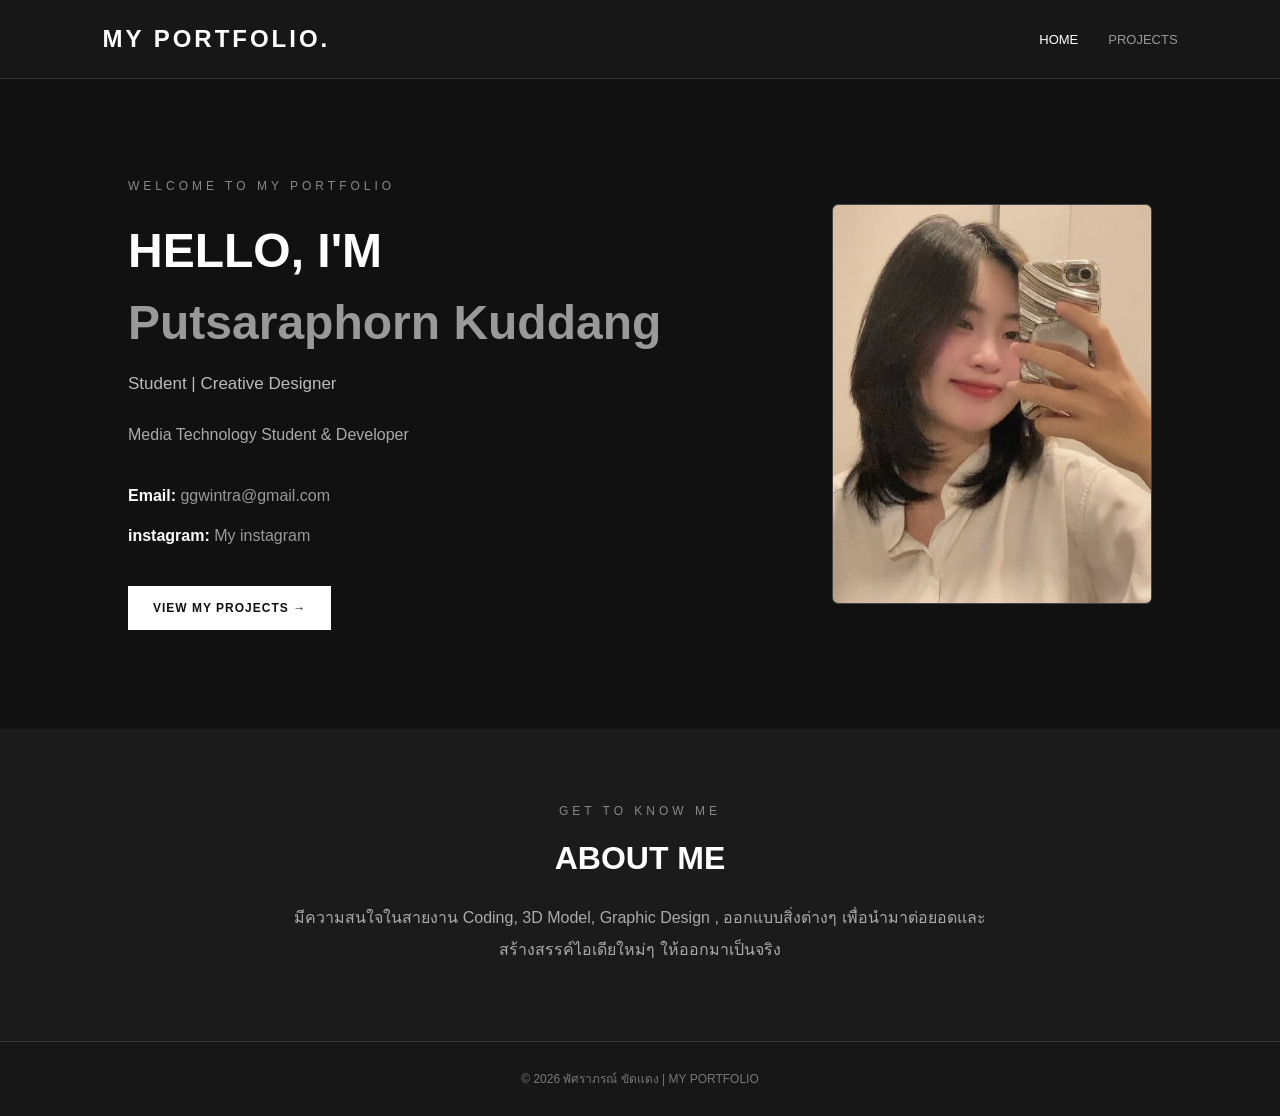
<file: index.html>
<!DOCTYPE html>
<html lang="th">
<head>
    <meta charset="UTF-8">
    <meta name="viewport" content="width=device-width, initial-scale=1.0">
    <title>Portfolio | พัศราภรณ์ ขัดแดง</title>
    <link rel="stylesheet" href="style.css">
</head>
<body>

    <!-- Navigation -->
    <nav class="navbar">
        <a href="index.html" class="logo">MY PORTFOLIO.</a>

        <div class="nav-links">
            <a href="index.html" class="active">HOME</a>
            <a href="project.html">PROJECTS</a>
        </div>
    </nav>

    <!-- Profile Section -->
    <section class="hero">

        <div class="hero-text">
            <p class="subtitle">WELCOME TO MY PORTFOLIO</p>

            <h1>HELLO, I'M<br>
                <span>Putsaraphorn Kuddang</span>
            </h1>

            <h3>Student | Creative Designer</h3>

            <p class="description">
                Media Technology
                Student & Developer
            </p>

            <div class="contact">
                <p>
                    <strong>Email:</strong>
                    <a href="mailto:ggwintra@gmail.com">
                        ggwintra@gmail.com
                    </a>
                </p>

                <p>
                    <strong>instagram:</strong>
                    <a href="https://www.instagram.com/q.iqxil/"
                       target="_blank">
                        My instagram
                    </a>
                </p>
            </div>

            <a href="project.html" class="btn">
                VIEW MY PROJECTS →
            </a>
        </div>

        <div class="hero-image">
            <img src="GAIL.jpg" alt="Profile">
        </div>

    </section>

    <!-- About Section -->
    <section class="about">
        <p class="subtitle">GET TO KNOW ME</p>
        <h2>ABOUT ME</h2>

        <p>
            มีความสนใจในสายงาน Coding, 3D Model, Graphic Design , ออกแบบสิ่งต่างๆ
            เพื่อนำมาต่อยอดและสร้างสรรค์ไอเดียใหม่ๆ ให้ออกมาเป็นจริง
        </p>

    </section>

    <!-- Footer -->
    <footer>
        <p>© 2026 พัศราภรณ์ ขัดแดง | MY PORTFOLIO</p>
    </footer>

</body>
</html>
</file>
<file: style.css>
/* GENERAL */
* {
    margin: 0;
    padding: 0;
    box-sizing: border-box;
}

body {
    background-color: #111111;
    color: #ffffff;
    font-family: Arial, sans-serif;
}

/* NAVIGATION */
.navbar {
    display: flex;
    justify-content: space-between;
    align-items: center;
    padding: 25px 8%;
    background-color: #171717;
    border-bottom: 1px solid #333333;
}

.logo {
    color: #ffffff;
    font-size: 24px;
    font-weight: bold;
    letter-spacing: 3px;
    text-decoration: none;
}

.nav-links {
    display: flex;
    gap: 30px;
}

.nav-links a {
    color: #999999;
    text-decoration: none;
    font-size: 13px;
    transition: 0.3s;
}

.nav-links a:hover,
.nav-links a.active {
    color: #ffffff;
}

/* HOME HERO */
.hero {
    min-height: 650px;
    padding: 80px 10%;
    display: flex;
    justify-content: space-between;
    align-items: center;
    gap: 50px;
}

.hero-text {
    max-width: 600px;
}

.subtitle {
    color: #888888;
    font-size: 12px;
    letter-spacing: 4px;
    margin-bottom: 22px;
}

.hero h1 {
    font-size: 48px;
    line-height: 1.5;
    margin-bottom: 15px;
}

.hero h1 span {
    color: #999999;
}

.hero h3 {
    color: #bbbbbb;
    font-size: 17px;
    font-weight: normal;
    margin-bottom: 25px;
}

.description {
    color: #aaaaaa;
    line-height: 2;
    margin-bottom: 25px;
}

.contact {
    margin-bottom: 30px;
    line-height: 2.5;
}

.contact span {
    display: inline-block;
    width: 90px;
    color: #ffffff;
    font-weight: bold;
}

.contact a {
    color: #999999;
    text-decoration: none;
}

.contact a:hover {
    color: #ffffff;
}

/* PROFILE IMAGE */
.hero-image {
    width: 320px;
    height: 400px;
    flex-shrink: 0;
}

.hero-image img {
    width: 100%;
    height: 100%;
    object-fit: cover;
    border: 1px solid #444444;
    border-radius: 6px;
}

/* BUTTON */
.btn {
    display: inline-block;
    padding: 15px 25px;
    background-color: #ffffff;
    color: #111111;
    text-decoration: none;
    font-size: 12px;
    font-weight: bold;
    letter-spacing: 1px;
    transition: 0.3s;
}

.btn:hover {
    background-color: #888888;
    color: #ffffff;
}

/* ABOUT SECTION */
.about {
    background-color: #1b1b1b;
    padding: 75px 10%;
    text-align: center;
}

.about h2 {
    font-size: 32px;
    margin-bottom: 25px;
}

.about p:last-child {
    max-width: 750px;
    margin: auto;
    color: #aaaaaa;
    line-height: 2;
}

/* PROJECT HEADER */
.project-header {
    text-align: center;
    padding: 75px 20px 50px;
}

.project-header h1 {
    font-size: 45px;
    margin-bottom: 18px;
}

.project-header h1 span {
    color: #999999;
}

.project-header > p:last-child {
    color: #aaaaaa;
    line-height: 1.8;
}

/* PROJECT GRID */
.project-container {
    display: grid;
    grid-template-columns: repeat(6, 1fr);
    gap: 28px;
    padding: 30px 8% 80px;
}

/* จัด 3 ใบในแถวแรก */
.project-card:nth-child(1),
.project-card:nth-child(2),
.project-card:nth-child(3) {
    grid-column: span 2;
}

/* จัด 2 ใบในแถวที่สองให้อยู่ตรงกลาง */
.project-card:nth-child(4) {
    grid-column: 2 / span 2;
}

.project-card:nth-child(5) {
    grid-column: 4 / span 2;
}

.project-card {
    background-color: #1d1d1d;
    border: 1px solid #333333;
    border-radius: 6px;
    overflow: hidden;
    transition: 0.3s;
}

.project-card:hover {
    transform: translateY(-6px);
    border-color: #888888;
}

.project-card img {
    width: 100%;
    height: 220px;
    object-fit: cover;
    display: block;
}

.project-info {
    padding: 23px;
}

.project-number {
    color: #888888;
    font-size: 11px;
    letter-spacing: 2px;
    margin-bottom: 13px;
}

.project-info h2 {
    font-size: 19px;
    margin-bottom: 12px;
}

.project-info > p:not(.project-number) {
    color: #aaaaaa;
    font-size: 13px;
    line-height: 1.8;
}

/* PROJECT BUTTON */
.project-btn {
    display: inline-block;
    margin-top: 20px;
    padding: 11px 18px;
    border: 1px solid #777777;
    color: #ffffff;
    font-size: 11px;
    letter-spacing: 1px;
    text-decoration: none;
    transition: 0.3s;
}

.project-btn:hover {
    background-color: #ffffff;
    color: #111111;
}

/* BACK HOME */
.back-home {
    text-align: center;
    padding: 10px 20px 80px;
}

/* FOOTER */
footer {
    background-color: #171717;
    border-top: 1px solid #333333;
    text-align: center;
    padding: 25px;
    color: #777777;
    font-size: 12px;
    line-height: 2;
}

/* TABLET */
@media screen and (max-width: 900px) {
    .hero {
        padding: 60px 6%;
    }

    .hero-image {
        width: 260px;
        height: 340px;
    }

    .hero h1 {
        font-size: 38px;
    }

    .project-container {
        grid-template-columns: repeat(2, 1fr);
    }

    .project-card:nth-child(n) {
        grid-column: auto;
    }

    .project-card:last-child:nth-child(odd) {
        grid-column: 1 / -1;
        width: calc(50% - 14px);
        justify-self: center;
    }
}

/* MOBILE */
@media screen and (max-width: 600px) {
    .navbar {
        padding: 20px 5%;
    }

    .logo {
        font-size: 19px;
    }

    .nav-links {
        gap: 15px;
    }

    .nav-links a {
        font-size: 11px;
    }

    .hero {
        flex-direction: column-reverse;
        text-align: center;
        padding: 45px 7%;
    }

    .hero-image {
        width: 230px;
        height: 280px;
    }

    .hero h1 {
        font-size: 32px;
    }

    .contact span {
        width: auto;
        margin-right: 8px;
    }

    .project-header h1 {
        font-size: 35px;
    }

    .project-container {
        grid-template-columns: 1fr;
        padding: 20px 7% 60px;
    }

    .project-card:nth-child(n) {
        grid-column: auto;
        width: 100%;
    }

    .about {
        padding: 50px 7%;
    }
}


/* ===== FEATURED PROJECT ===== */

.featured-project {
    width: 100%;
    padding: 20px 8% 60px;
    background-color: #111111;
}

.featured-container {
    max-width: 1100px;
    margin: 0 auto;
    padding: 30px 45px;
    background-color: #1d1d1d;
    border: 1px solid #333333;
    border-radius: 12px;
}

/* PROJECT IMAGE */

.featured-image {
    max-width: 750px;
    margin: 0 auto 30px;
}

.featured-image img {
    width: 100%;
    height: auto;
    display: block;
    object-fit: cover;
    border: 1px solid #333333;
    border-radius: 8px;
}

/* PROJECT TITLE */

.featured-title {
    color: #ffffff;
    font-size: 26px;
    font-weight: bold;
    margin-bottom: 20px;
}

.featured-title span {
    color: #999999;
    font-size: 30px;
    margin-right: 10px;
}

/* PROJECT DESCRIPTION */

.featured-description {
    color: #bbbbbb;
    font-size: 15px;
    line-height: 1.9;
    margin-bottom: 22px;
}

.featured-description strong {
    color: #ffffff;
}

/* PROJECT DETAILS BOX */

.featured-details {
    background-color: #242424;
    border-left: 4px solid #999999;
    border-radius: 10px;
    padding: 18px 25px;
}

.featured-details ul {
    margin: 0;
    padding-left: 20px;
}

.featured-details li {
    color: #bbbbbb;
    font-size: 14px;
    line-height: 1.9;
    margin-bottom: 10px;
}

.featured-details li:last-child {
    margin-bottom: 0;
}

.featured-details strong {
    color: #ffffff;
}

/* TABLET */

@media screen and (max-width: 900px) {

    .featured-project {
        padding: 20px 6% 50px;
    }

    .featured-container {
        padding: 25px;
    }

    .featured-image {
        max-width: 100%;
    }

}

/* MOBILE */

@media screen and (max-width: 600px) {

    .featured-project {
        padding: 15px 7% 40px;
    }

    .featured-container {
        padding: 18px;
    }

    .featured-title {
        font-size: 21px;
    }

    .featured-title span {
        font-size: 24px;
    }

    .featured-description {
        font-size: 13px;
    }

    .featured-details {
        padding: 15px 18px;
    }

    .featured-details li {
        font-size: 12px;
    }

}
</file>
